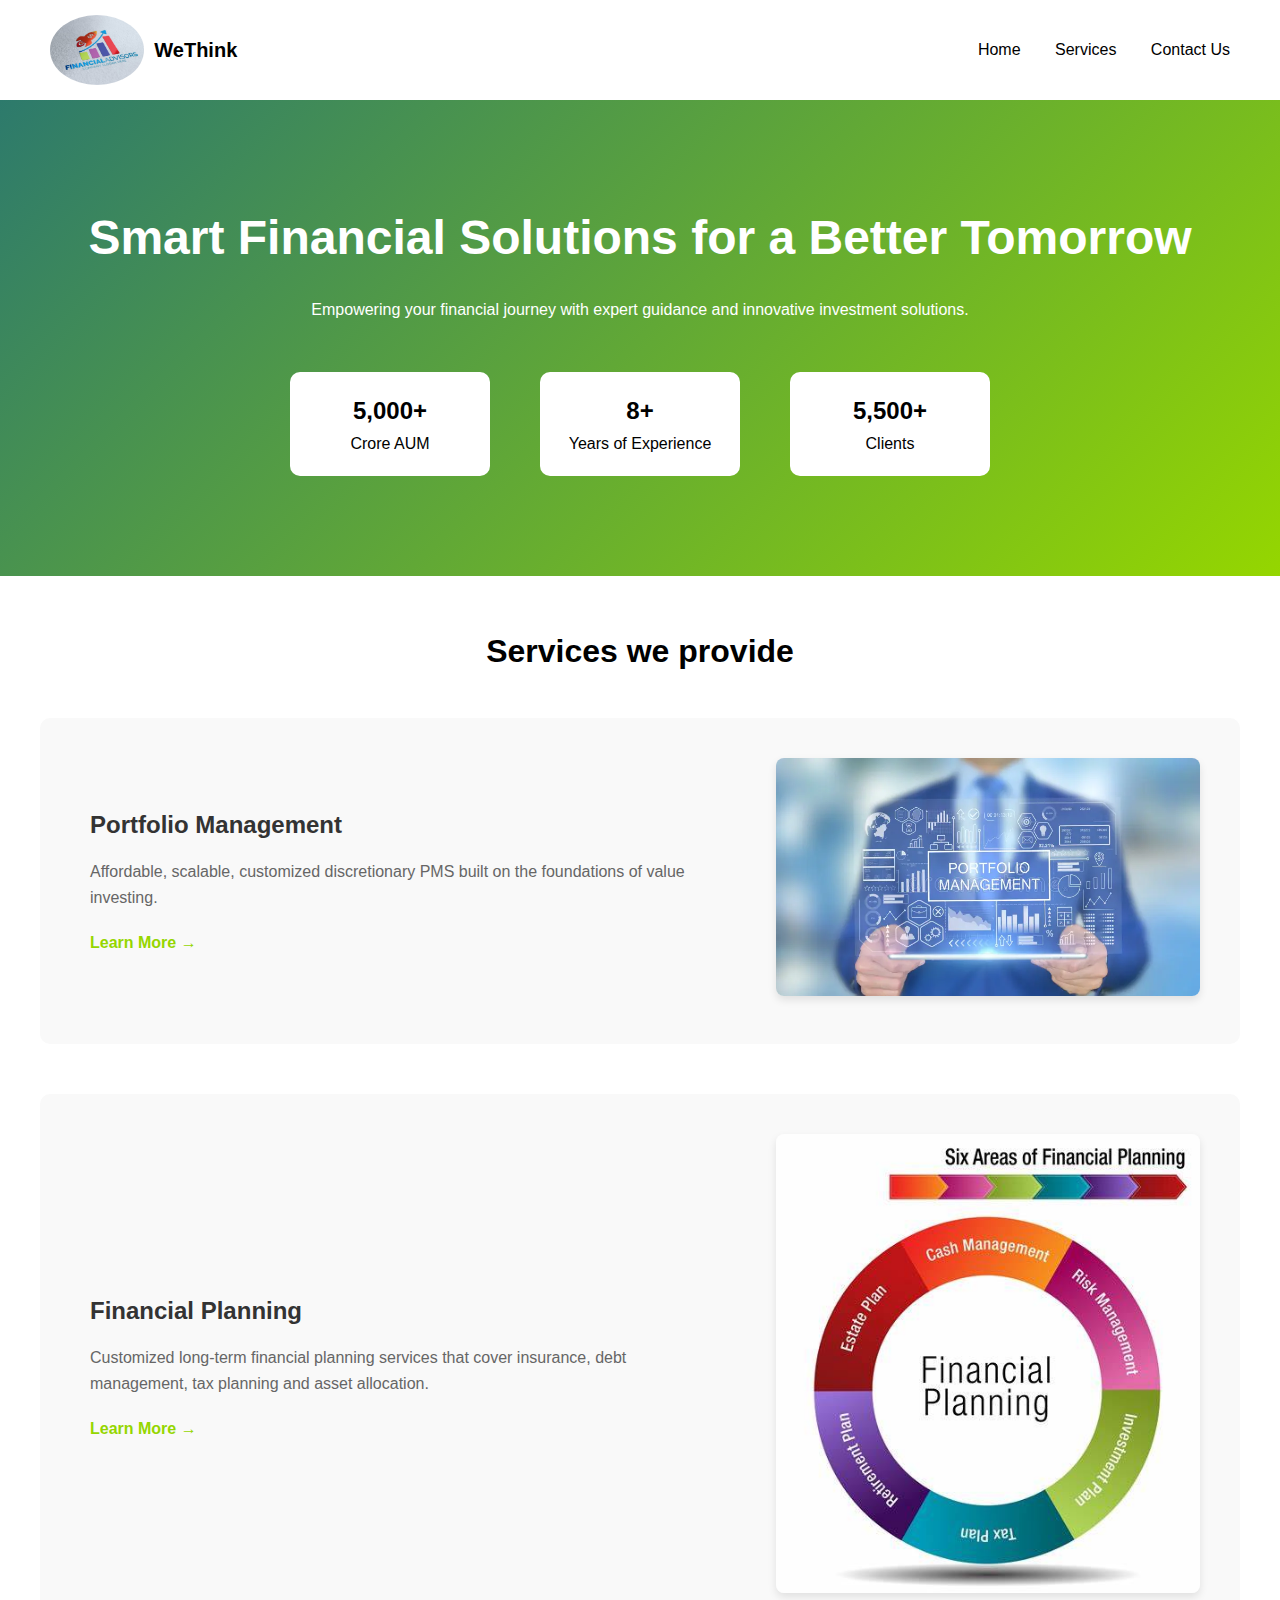
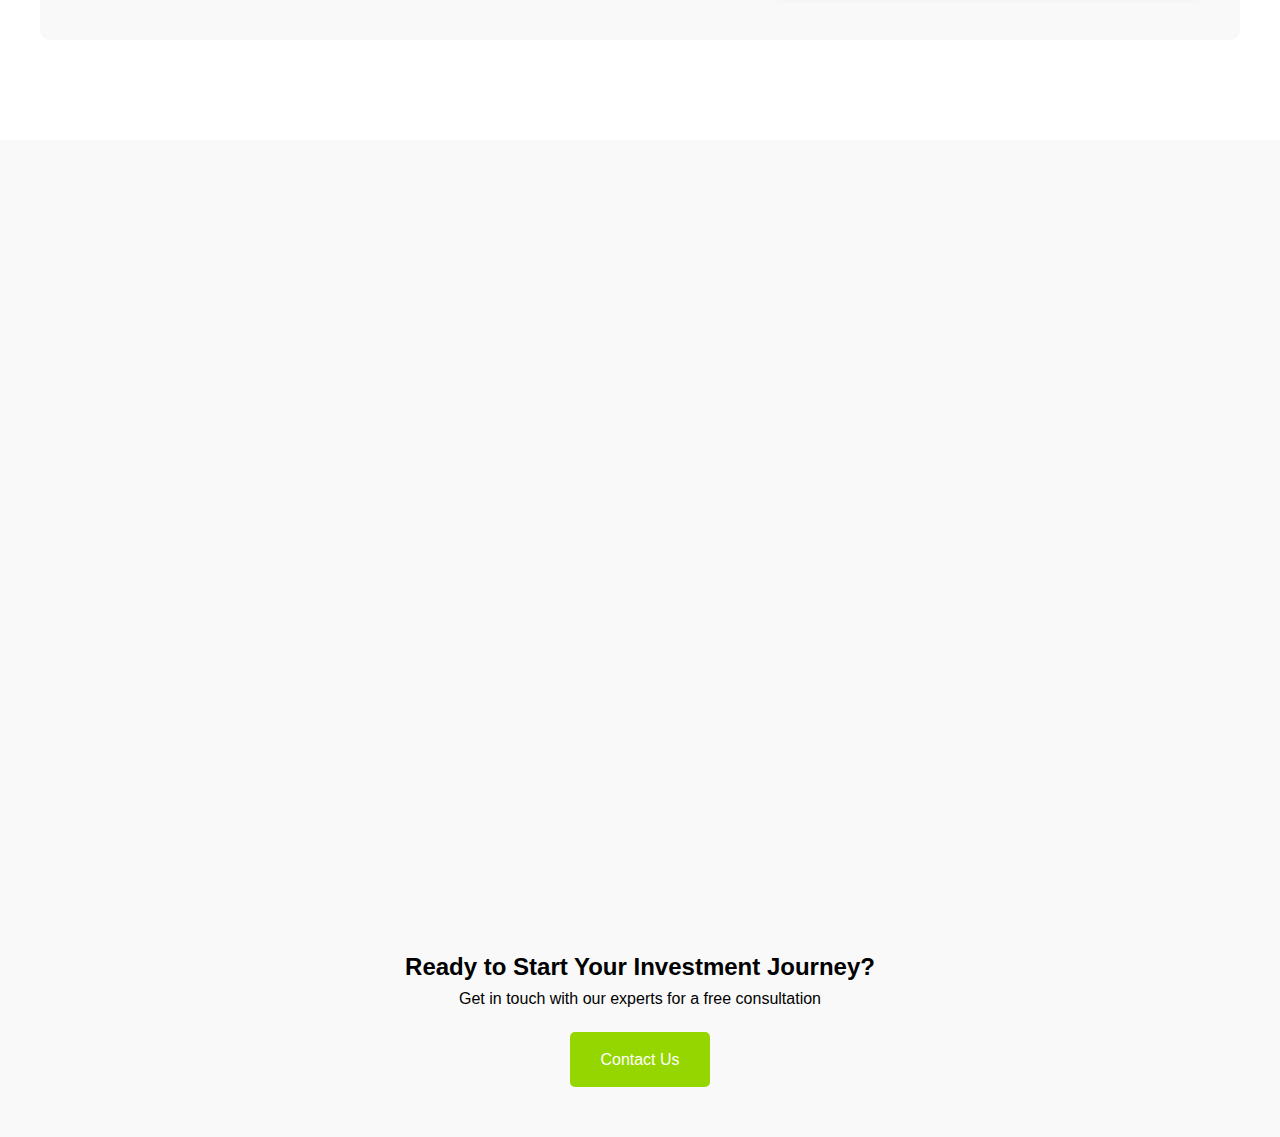
<file: index.html>
<!DOCTYPE html>
<html lang="en">
<head>
    <meta charset="UTF-8">
    <meta name="viewport" content="width=device-width, initial-scale=1.0">
    <title>Financial Advisory Services</title>
    <link rel="stylesheet" href="styles.css">
</head>
<body>
    <nav>
        <div class="logo" style="display: flex; align-items: center; gap: 10px; ">
            <img src="logo.avif" alt="WeThink">
            <h1 style="font-size: 20px; font-weight: bold;">WeThink</h1>
        </div>
        <div class="nav-links">
            <a href="#home">Home</a>
            <a href="#services">Services</a>
            <a href="/contact.html">Contact Us</a>
        </div>
    </nav>

    <section class="hero">
    
        <div class="hero-content">
            <h1>Smart Financial Solutions for a Better Tomorrow</h1>
                <p>Empowering your financial journey with expert guidance and innovative investment solutions.</p>
        </div>
        <div class="stats">
            <div class="stat-box">
                <h2>5,000+</h2>
                <p>Crore AUM</p>
            </div>
            <div class="stat-box">
                <h2>8+</h2>
    
                <p>Years of Experience</p>
            </div>
            <div class="stat-box">
                <h2>5,500+</h2>
    
                <p>Clients</p>
            </div>
        </div>
    </section>


    <section class="services" id="services">
        <h2>Services we provide</h2>
        <div class="service-rows">
            <div class="service-row">
                
                
                <div class="service-content">
                    <h3>Portfolio Management</h3>
                    <p>Affordable, scalable, customized discretionary PMS built on the foundations of value investing.</p>
                    <a href="contact.html" class="learn-more">Learn More →</a>
                </div>


                <div class="service-image">
                    <img src="portfolio.webp" alt="Portfolio Management">
                </div>
            </div>
            <div class="service-row reverse">
                <div class="service-image">
                    <img src="finplan.jpg" alt="Financial Planning">
                </div>
                <div class="service-content">
                    <h3>Financial Planning</h3>
                    <p>Customized long-term financial planning services that cover insurance, debt management, tax planning and asset allocation.</p>
                    <a href="contact.html" class="learn-more">Learn More →</a>
                </div>
            </div>
        </div>
    </section>
<section class="calculators" id="calculators">
    <h2>Financial Calculators</h2>
    <div class="calculator-container">
        <!-- Loan Calculator -->
        <div class="calculator-box">
            <h3>Loan Calculator</h3>
            <div class="calculator-form">
                            <div class="input-group">
                                <label for="loanAmount">Loan Amount (₹)</label>
                                <input type="number" id="loanAmount" placeholder="Enter loan amount">
                            </div>
                <div class="input-group">
                    <label for="loanInterest">Interest Rate (%)</label>
                    <input type="number" id="loanInterest" placeholder="Enter interest rate">
                </div>
                <div class="input-group">
                    <label for="loanTerm">Loan Term (Years)</label>
                    <input type="number" id="loanTerm" placeholder="Enter loan term">
                </div>
                <button onclick="calculateLoan()">Calculate EMI</button>
                            <div class="result" id="loanResult">
                                <p>Monthly EMI: <span id="emiAmount">₹0</span></p>
                                <p>Total Payment: <span id="totalPayment">₹0</span></p>
                                <p>Total Interest: <span id="totalInterest">₹0</span></p>
                            </div>
            </div>
        </div>

        <div class="calculator-box">
            <h3>Interest Calculator</h3>
            <div class="calculator-form">
                <div class="input-group">
                    <label for="principal">Principal Amount (₹)</label>
                    <input type="number" id="principal" placeholder="Enter principal amount">
                </div>
                        <div class="input-group">
                            <label for="rate">Interest Rate (%)</label>
                            <input type="number" id="rate" placeholder="Enter interest rate">
                        </div>
                        <div class="input-group">
                            <label for="time">Time Period (Years)</label>
                            <input type="number" id="time" placeholder="Enter time period">
                        </div>
                <button onclick="calculateInterest()">Calculate Interest</button>
                <div class="result" id="interestResult">
                    <p>Simple Interest: <span id="simpleInterest">₹0</span></p>
                    <p>Total Amount: <span id="totalAmount">₹0</span></p>
                </div>
            </div>
        </div>
    </div>
</section>

    
            <section class="cta-section">
                <h2>Ready to Start Your Investment Journey?</h2>
                <p>Get in touch with our experts for a free consultation</p>
                <a href="contact.html" class="cta-button">Contact Us</a>
            </section>
</body>
<script src="main.js"></script>
</html>
</file>
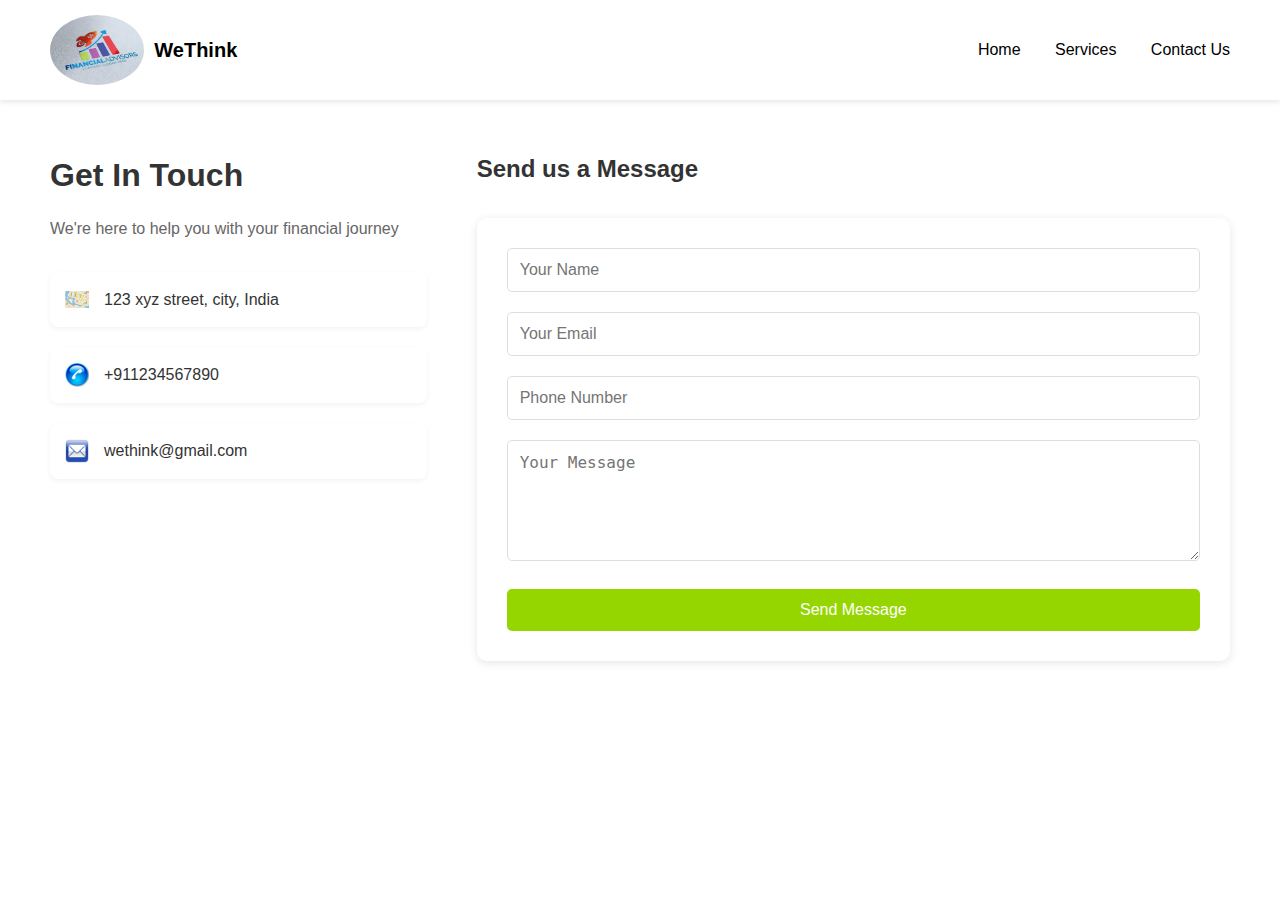
<file: contact.html>
<!DOCTYPE html>
<html lang="en">
<head>
    <meta charset="UTF-8">
    <meta name="viewport" content="width=device-width, initial-scale=1.0">
    <title>Contact Us - Financial Advisory Services</title>
    <link rel="stylesheet" href="styles.css">
</head>
<body>
    <nav>
        <div class="logo" style="display: flex; align-items: center; gap: 10px; ">
            <img src="logo.avif" alt="WeThink">
            <h1 style="font-size: 20px; font-weight: bold;">WeThink</h1>
        </div>
        <div class="nav-links">
            <a href="/index.html">Home</a>
            <a href="/index.html">Services</a>
            <a href="/contact.html">Contact Us</a>
        </div>
    </nav>

    <div class="contact-page">
        <div class="contact-info">
            <h1>Get In Touch</h1>
            <p>We're here to help you with your financial journey</p>
            
            <div class="contact-details">
                <div class="detail-item">
                    <img src="location.jpg" alt="Location">
                    <p>123 xyz street, city, India</p>
                </div>
                <div class="detail-item">
                    <img src="phone.jpg" alt="Phone">
                    <p>+911234567890</p>
                </div>
                <div class="detail-item">
                    <img src="email.png" alt="Email">
                    <p>wethink@gmail.com</p>
                </div>
            </div>
        </div>

        <div class="contact-form-container">
            <h2>Send us a Message</h2>
            <form id="contactForm">
                <div class="form-group">
                    <input type="text" placeholder="Your Name" required>
                </div>
                <div class="form-group">
                    <input type="email" placeholder="Your Email" required>
                </div>
                <div class="form-group">
                    <input type="tel" placeholder="Phone Number" required>
                </div>
        
                <div class="form-group">
                    <textarea placeholder="Your Message" required rows="5"></textarea>
                </div>
                <button type="submit">Send Message</button>
            </form>
        </div>
    </div>
</body>
<script src="main.js"></script>
</html>
</file>
<file: styles.css>
* {
    margin: 0;
    padding: 0;
    box-sizing: border-box;
}

body {
    font-family: Arial, sans-serif;
    line-height: 1.6;
}


nav {
    background: white;
    padding: 15px 50px;
    display: flex;
    justify-content: space-between;
    align-items: center;
    box-shadow: 0 2px 5px rgba(0, 0, 0, 0.1);
}

.logo img {
    height: 70px;
    border-radius: 50%;
    object-fit: cover;
}

.nav-links a {
    color: black;
    text-decoration: none;
    margin-left: 30px;
    transition: color 0.3s;
}


.hero {
    background: linear-gradient(135deg, #2d7a6c, #95d600);
    color: white;
    padding: 100px 50px;
    text-align: center;
}

.hero h1 {
    font-size: 48px;
    margin-bottom: 20px;
}

.stats {
    display: flex;
    justify-content: center;
    gap: 50px;
    margin-top: 50px;
}

.stat-box {
    background: white;
    color: black;
    padding: 20px;
    border-radius: 10px;
    min-width: 200px;
}

/* Services Section */
.services {
    padding: 50px 20px;
    background-color: #fff;
}

.services h2 {
    text-align: center;
    margin-bottom: 40px;
    font-size: 32px;
}

.service-rows {
    max-width: 1200px;
    margin: 0 auto;
}

.service-row {
    display: flex;
    align-items: center;
    margin-bottom: 50px;
    padding: 20px;
    background-color: #f9f9f9;
    border-radius: 10px;
}

.service-row.reverse {
    flex-direction: row-reverse;
}

.service-content {
    width: 60%;
    padding: 30px;
}

.service-content h3 {
    font-size: 24px;
    margin-bottom: 15px;
    color: #333;
}

.service-content p {
    color: #666;
    line-height: 1.6;
    margin-bottom: 20px;
}

.service-content .learn-more {
    display: inline-block;
    color: #95d600;
    text-decoration: none;
    font-weight: bold;
    transition: transform 0.3s ease;
}

.service-content .learn-more:hover {
    transform: translateX(10px);
}

.service-image {
    width: 40%;
    padding: 20px;
}

.service-image img {
    width: 100%;
    height: auto;
    border-radius: 8px;
    box-shadow: 0 4px 8px rgba(0, 0, 0, 0.1);
}


.calculators {
    padding: 50px 20px;
    background-color: #f9f9f9;
}

.calculators h2 {
    text-align: center;
    margin-bottom: 40px;
    font-size: 32px;
}

.calculator-container {
    display: flex;
    justify-content: center;
    gap: 30px;
    max-width: 1200px;
    margin: 0 auto;
}

.calculator-box {
    background-color: white;
    padding: 30px;
    border-radius: 10px;
    box-shadow: 0 2px 10px rgba(0, 0, 0, 0.1);
    width: 100%;
    max-width: 500px;
    transition: all 0.3s ease;
}

.calculator-box:hover {
    transform: translateY(-5px);
    box-shadow: 0 5px 15px rgba(0, 0, 0, 0.2);
}

.calculator-box h3 {
    text-align: center;
    margin-bottom: 25px;
    color: #333;
}


.calculator-form {
    display: flex;
    flex-direction: column;
    gap: 15px;
}

.input-group {
    display: flex;
    flex-direction: column;
    gap: 5px;
}

.input-group label {
    font-size: 14px;
    color: #666;
    transition: color 0.3s ease;
}

.input-group:hover label {
    color: #95d600;
}

.input-group input {
    padding: 10px;
    border: 1px solid #ddd;
    border-radius: 5px;
    font-size: 16px;
    transition: all 0.3s ease;
}

.input-group input:focus {
    border-color: #95d600;
    box-shadow: 0 0 0 2px rgba(149, 214, 0, 0.1);
    outline: none;
}

.calculator-form button {
    background-color: #95d600;
    color: white;
    padding: 12px;
    border: none;
    border-radius: 5px;
    cursor: pointer;
    font-size: 16px;
    margin-top: 10px;
    transition: all 0.3s ease;
}

.calculator-form button:hover {
    background-color: #86c100;
    transform: translateY(-2px);
}

.calculator-form button:active {
    transform: translateY(0);
}


.result {
    margin-top: 20px;
    padding: 15px;
    background-color: #f5f5f5;
    border-radius: 5px;
    transition: all 0.3s ease;
    opacity: 0;
    transform: translateY(10px);
}

.result.show {
    opacity: 1;
    transform: translateY(0);
}

.result p {
    margin: 5px 0;
    font-size: 14px;
    transition: transform 0.3s ease;
}

.result p:hover {
    transform: translateX(5px);
}

.result span {
    font-weight: bold;
    color: #95d600;
    display: inline-block;
    transition: all 0.3s ease;
}

.result span:hover {
    color: #86c100;
    animation: pulse 1s infinite;
}


.cta-section {
    text-align: center;
    padding: 50px;
    background: #f9f9f9;
}

.cta-button {
    display: inline-block;
    padding: 15px 30px;
    background: #95d600;
    color: white;
    text-decoration: none;
    border-radius: 5px;
    margin-top: 20px;
}


.contact-page {
    display: flex;
    padding: 50px;
    gap: 50px;
}

.contact-info {
    flex: 1;
}

.contact-form-container {
    flex: 2;
}

.contact-details {
    margin-top: 30px;
}

.detail-item {
    display: flex;
    align-items: center;
    margin-bottom: 20px;
}

.detail-item img {
    width: 24px;
    margin-right: 15px;
}

/* Animations */
@keyframes slideInFromBottom {
    from {
        opacity: 0;
        transform: translateY(50px);
    }
    to {
        opacity: 1;
        transform: translateY(0);
    }
}

@keyframes pulse {
    0% { transform: scale(1); }
    50% { transform: scale(1.02); }
    100% { transform: scale(1); }
}

.calculator-hidden {
    opacity: 0;
    transform: translateY(50px);
}

.animate-in {
    animation: slideInFromBottom 0.8s ease forwards;
}

.calculator-box:nth-child(1).animate-in {
    animation-delay: 0.2s;
}

.calculator-box:nth-child(2).animate-in {
    animation-delay: 0.4s;
}

/* Responsive  */
@media (max-width: 768px) {
    nav {
        flex-direction: column;
        padding: 15px;
    }

    .nav-links {
        margin-top: 15px;
    }

    .nav-links a {
        margin: 0 10px;
    }

    .stats {
        flex-direction: column;
    }

    .service-row,
    .service-row.reverse {
        flex-direction: column;
    }

    .service-content,
    .service-image {
        width: 100%;
        padding: 15px;
    }

    .service-content {
        text-align: center;
    }

    .service-image {
        margin-top: 20px;
    }

    .calculator-container {
        flex-direction: column;
        align-items: center;
    }

    .calculator-box {
        width: 90%;
    }

    .calculator-box:hover {
        transform: translateY(-3px);
    }

    .contact-page {
        flex-direction: column;
        padding: 20px;
    }
}
.form-group {
    margin-bottom: 20px;
}

.form-group input,
.form-group textarea {
    width: 100%;
    padding: 12px;
    border: 1px solid #ddd;
    border-radius: 5px;
    font-size: 16px;
    transition: all 0.3s ease;
}

.form-group input:focus,
.form-group textarea:focus {
    border-color: #95d600;
    box-shadow: 0 0 0 2px rgba(149, 214, 0, 0.1);
    outline: none;
}

.contact-form-container h2 {
    margin-bottom: 30px;
    color: #333;
}

#contactForm {
    background: white;
    padding: 30px;
    border-radius: 10px;
    box-shadow: 0 2px 10px rgba(0, 0, 0, 0.1);
}

#contactForm button {
    background-color: #95d600;
    color: white;
    padding: 12px 30px;
    border: none;
    border-radius: 5px;
    cursor: pointer;
    font-size: 16px;
    width: 100%;
    transition: all 0.3s ease;
}

#contactForm button:hover {
    background-color: #86c100;
    transform: translateY(-2px);
}

#contactForm button:active {
    transform: translateY(0);
}


.contact-info h1 {
    font-size: 32px;
    margin-bottom: 15px;
    color: #333;
}

.contact-info p {
    color: #666;
    margin-bottom: 30px;
}

.detail-item {
    background: white;
    padding: 15px;
    border-radius: 8px;
    box-shadow: 0 2px 5px rgba(0, 0, 0, 0.05);
    transition: transform 0.3s ease;
}

.detail-item:hover {
    transform: translateX(5px);
}

.detail-item p {
    margin: 0;
    color: #333;
}


@media (max-width: 768px) {
    .contact-form-container,
    .contact-info {
        width: 100%;
    }

    #contactForm {
        padding: 20px;
    }

    .contact-info h1 {
        font-size: 28px;
    }
}
</file>
